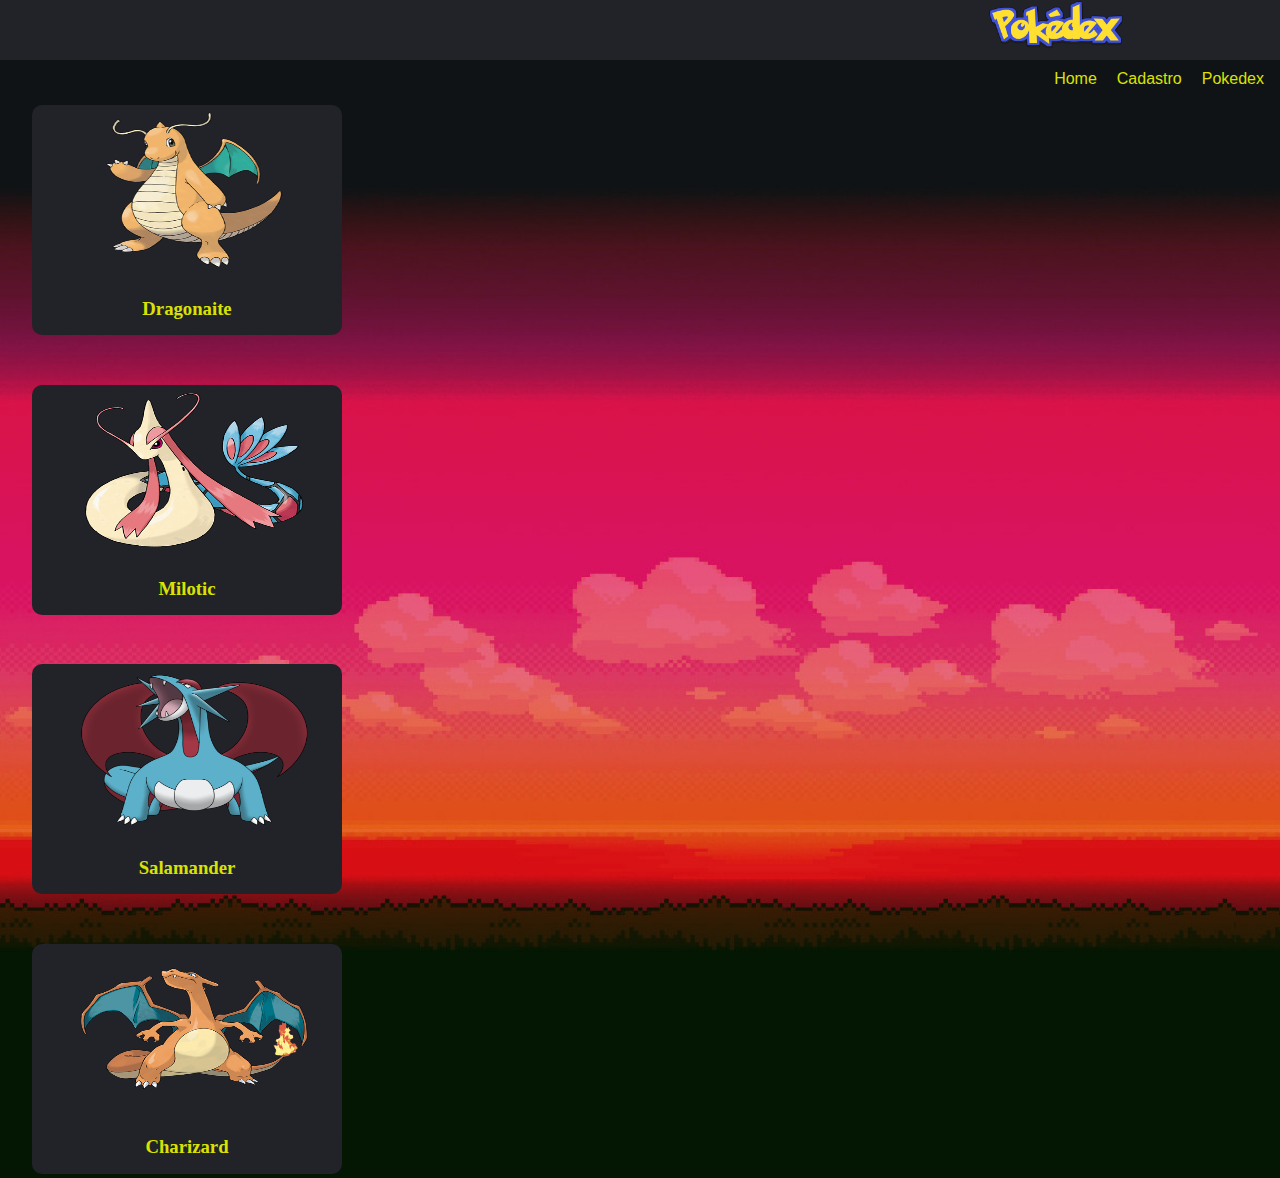
<file: hmtl/index.html>
<!DOCTYPE html>
<html lang="en">

<head>
    <meta charset="UTF-8">
    <meta http-equiv="X-UA-Compatible" content="IE=edge">
    <meta name="viewport" content="width=device-width, initial-scale=1.0">
    <title>Pokedex</title>
    <link rel="stylesheet" href="../estilos/estilohome.css">
</head>

<body>
    <div class="cabecalhos">
        <header>
            <img src="../imagens/pokedex.png" height="50" alt="">
            <nav>
                <ul>
                    <a href="#">Home</a>
                    <a href="../hmtl/cadastro.html">Cadastro</a>
                    <a href="../hmtl/dragonaite.html">Pokedex</a>



                </ul>
            </nav>

        </header>
    </div>
    <main>
        <section>
            <div class="pokemon">
                <img src="../imagens/1-dragonite.png" alt="dragonaite" width="250" height="170">
                <h3>Dragonaite</h3>
                <h3>Dragon</h3>
                <h3>Flying</h3>

            </div>
            <div class="pokemon">
                <img src="../imagens/milotic.png" alt="milotic" width="250" height="170">
                <h3>Milotic</h3>
                <h3>Water</h3>
              
            </div>
            <div class="pokemon">
                <img src="../imagens/salamander.png" alt="salamander" width="250" height="170">
                <h3>Salamander</h3>
                <h3>Dragon</h3>
                <h3>Flying</h3>
            </div>
            <div class="pokemon"> <img src="../imagens/charizard.png" alt="pikachu" width="250" height="170">
                <h3>Charizard</h3>
                <h3>Flying</h3>
                <h3>Fire</h3>
            </div>
        </section>
    </main>
</body>

</html>
</file>
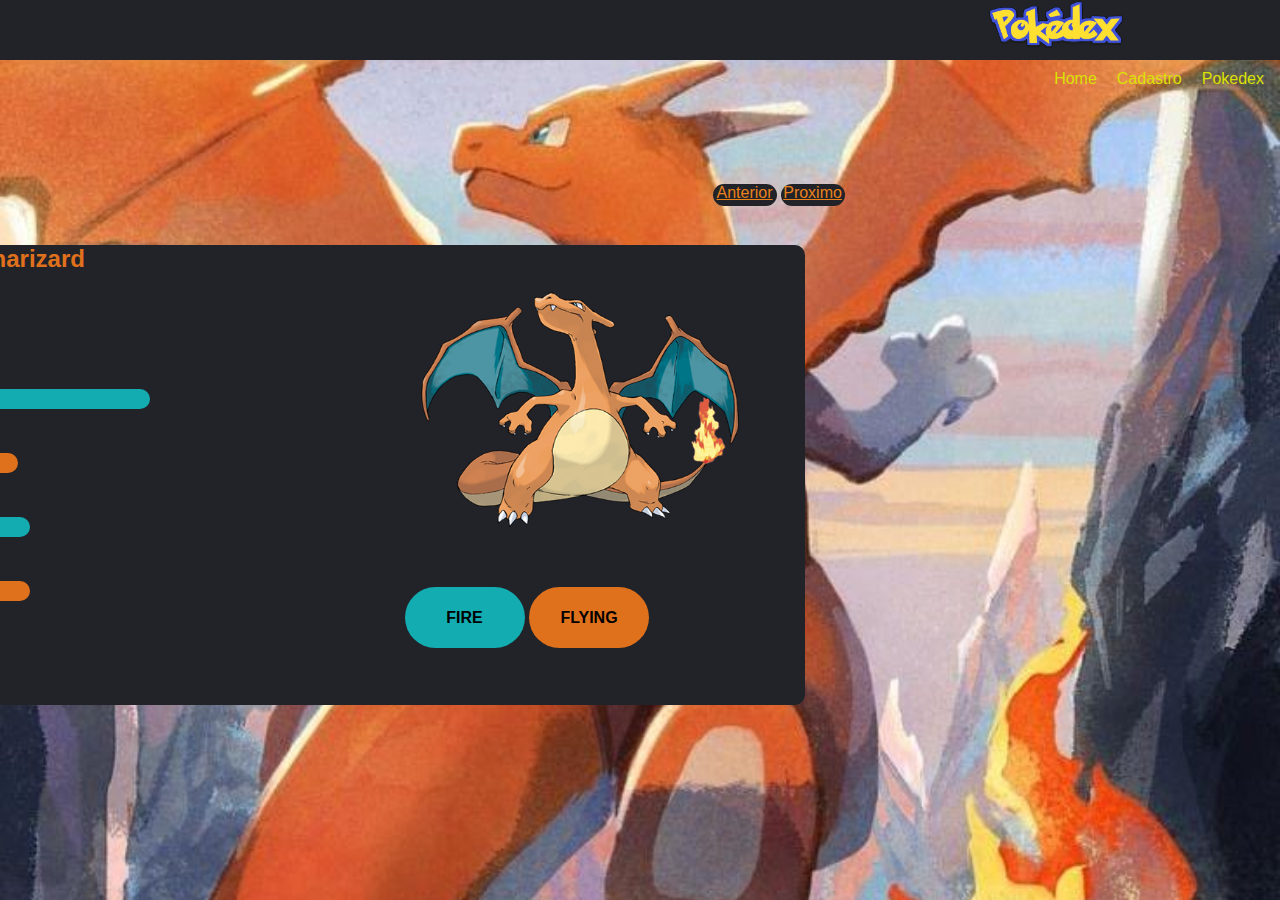
<file: hmtl/charizard.html>
<!DOCTYPE html>
<html lang="en">

<head>
    <meta charset="UTF-8">
    <meta http-equiv="X-UA-Compatible" content="IE=edge">
    <meta name="viewport" content="width=device-width, initial-scale=1.0">
    <title>Pokemon</title>
    <link rel="stylesheet" href="..//estilos/estiloCharizard.css">
</head>

<body>
    <header class="cabecalho">
        <img src="../imagens/pokedex.png" height="50" alt="">
        <nav>
            <ul>
                <a href="..//hmtl/index.html">Home</a>
                <a href="..//hmtl/cadastro.html">Cadastro</a>
                <a href="#">Pokedex</a>
            </ul>
        </nav>

    </header>
    <main>
        <section>
            <nav class="link">
                <div class="botao">
                    <a class="Proximo" href="..//hmtl/dragonaite.html">Anterior</a>
                </div>
                <div class="botao">
                    <a class="Proximo" href="..//hmtl/salamence.html">Proximo</a>
                </div>
            </nav>

            <div class="pokemon">
                <section class="card">
                    <div class=>
                        <img src="../imagens/charizard.png" alt="dragonaite" width="350" height="330">
                    </div>

                    <div class="tipo1">
                        <h4>FIRE</h4>
                    </div>
                    <div class="tipo2">
                        <h4>FLYING</h4>
                    </div>
                </section>
                <section class="status">
                    <h2>Charizard</h2>
                    <div class="estilo">
                        <div class="texto"> HP </div>
                    </div>
                    <div class="statusHp">
                        <div class="numeroHp">78 / 200</div>
                    </div>

                    <div class="estilo">
                        <div class="texto">Attack </div>
                    </div>
                    <div class="statusAttack">
                        <div class="numeroHp">84 / 200</div>
                    </div>

                    <div class="estilo">
                        <div class="texto"> Defense </div>
                    </div>
                    <div class="statusDefense">
                        <div class="numeroHp">78 / 200</div>
                    </div>

                    <div class="estilo">
                        <div class="texto"> Sp.Atk </div>
                    </div>
                    <div class="statusSpAtk">
                        <div class="numeroHp">109 / 200</div>
                    </div>

                    <div class="estilo">
                        <div class="texto"> Sp.Def </div>
                    </div>
                    <div class="statusSpDef">
                        <div class="numeroHp">85 / 200</div>
                    </div>

                    <div class="estilo">
                        <div class="texto"> Speed </div>
                    </div>
                    <div class="statusSpeed">
                        <div class="numeroHp">100 / 200</div>
                    </div>
                </section>
            </div>
        </section>
    </main>
</body>

</html>
</file>
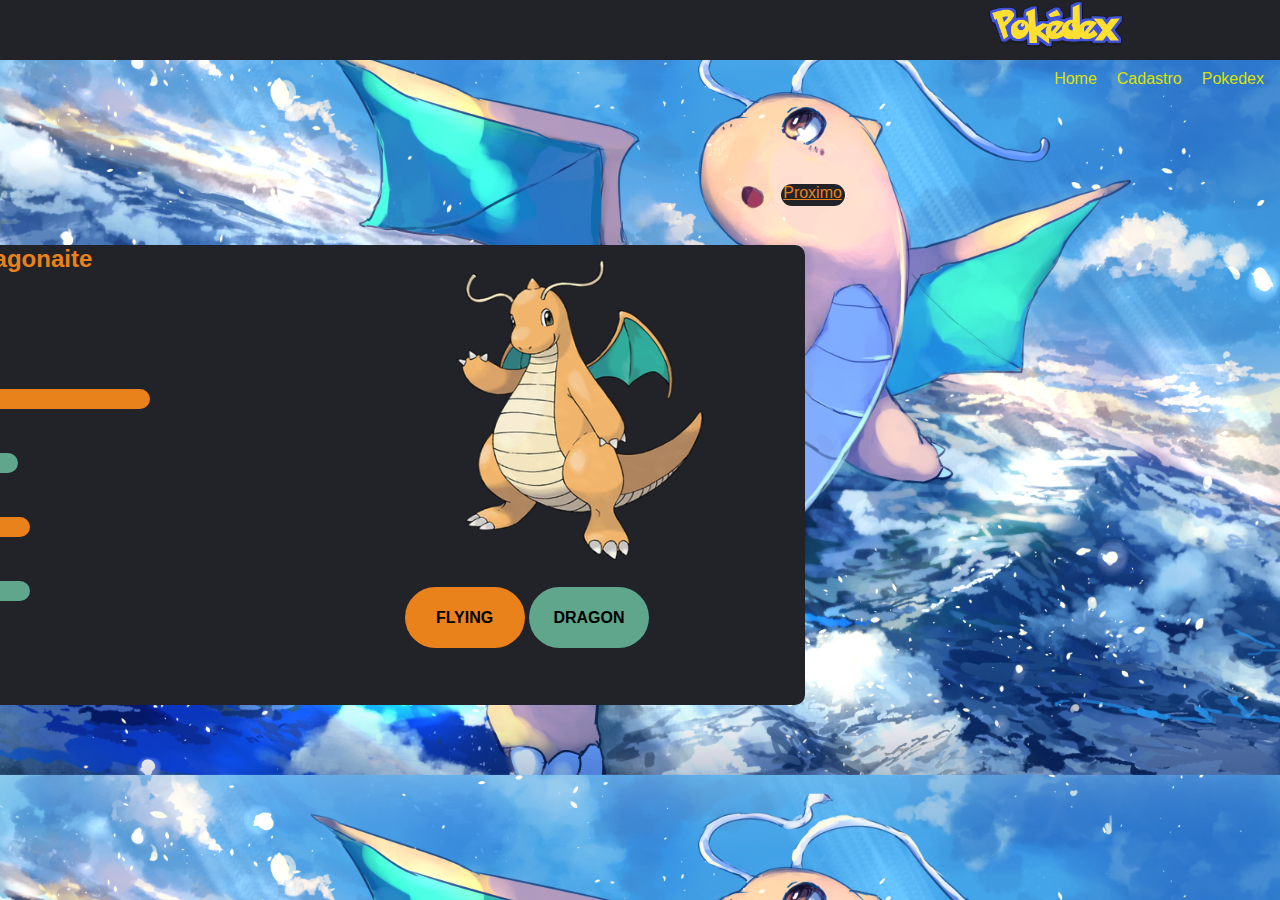
<file: hmtl/dragonaite.html>
<!DOCTYPE html>
<html lang="en">

<head>
    <meta charset="UTF-8">
    <meta http-equiv="X-UA-Compatible" content="IE=edge">
    <meta name="viewport" content="width=device-width, initial-scale=1.0">
    <title>Pokemon</title>
    <link rel="stylesheet" href="..//estilos/estiloDragonaite.css">
</head>

<body>
    <header class="cabecalho">
        <img src="../imagens/pokedex.png" height="50" alt="">
        <nav>
            <ul>
                <a href="..//hmtl/index.html">Home</a>
                <a href="..//hmtl/cadastro.html">Cadastro</a>
                <a href="#">Pokedex</a>

            </ul>
        </nav>

    </header>
    <main>
        <section>
            <nav class="link">
                <div class="botao">
                    <a class="Proximo" href="..//hmtl/charizard.html">Proximo</a>
                </div>
            </nav>

            <div class="pokemon">
                <section class="card">
                    <div>
                        <img src="..//imagens/1-dragonite.png" alt="dragonaite" width="350" height="330">
                    </div>

                    <div class="tipo1">
                        <h4>FLYING</h4>
                    </div>
                    <div class="tipo2">
                        <h4>DRAGON</h4>
                    </div>
                </section>
                <section class="status">
                    <h2>Dragonaite</h2>
                    <div class="estilo">
                        <div class="texto"> HP </div>
                    </div>
                    <div class="statusHp">
                        <div class="numeroHp">91 / 200</div>
                    </div>

                    <div class="estilo">
                        <div class="texto">Attack </div>
                    </div>
                    <div class="statusAttack">
                        <div class="numeroHp">134 / 200</div>
                    </div>

                    <div class="estilo">
                        <div class="texto"> Defense </div>
                    </div>
                    <div class="statusDefense">
                        <div class="numeroHp">95 / 200</div>
                    </div>

                    <div class="estilo">
                        <div class="texto"> Sp.Atk </div>
                    </div>
                    <div class="statusSpAtk">
                        <div class="numeroHp">100 / 200</div>
                    </div>

                    <div class="estilo">
                        <div class="texto"> Sp.Def </div>
                    </div>
                    <div class="statusSpDef">
                        <div class="numeroHp">100 / 200</div>
                    </div>

                    <div class="estilo">
                        <div class="texto"> Speed </div>
                    </div>
                    <div class="statusSpeed">
                        <div class="numeroHp">80 / 200</div>
                    </div>
                </section>
            </div>
        </section>
    </main>
</body>

</html>
</file>
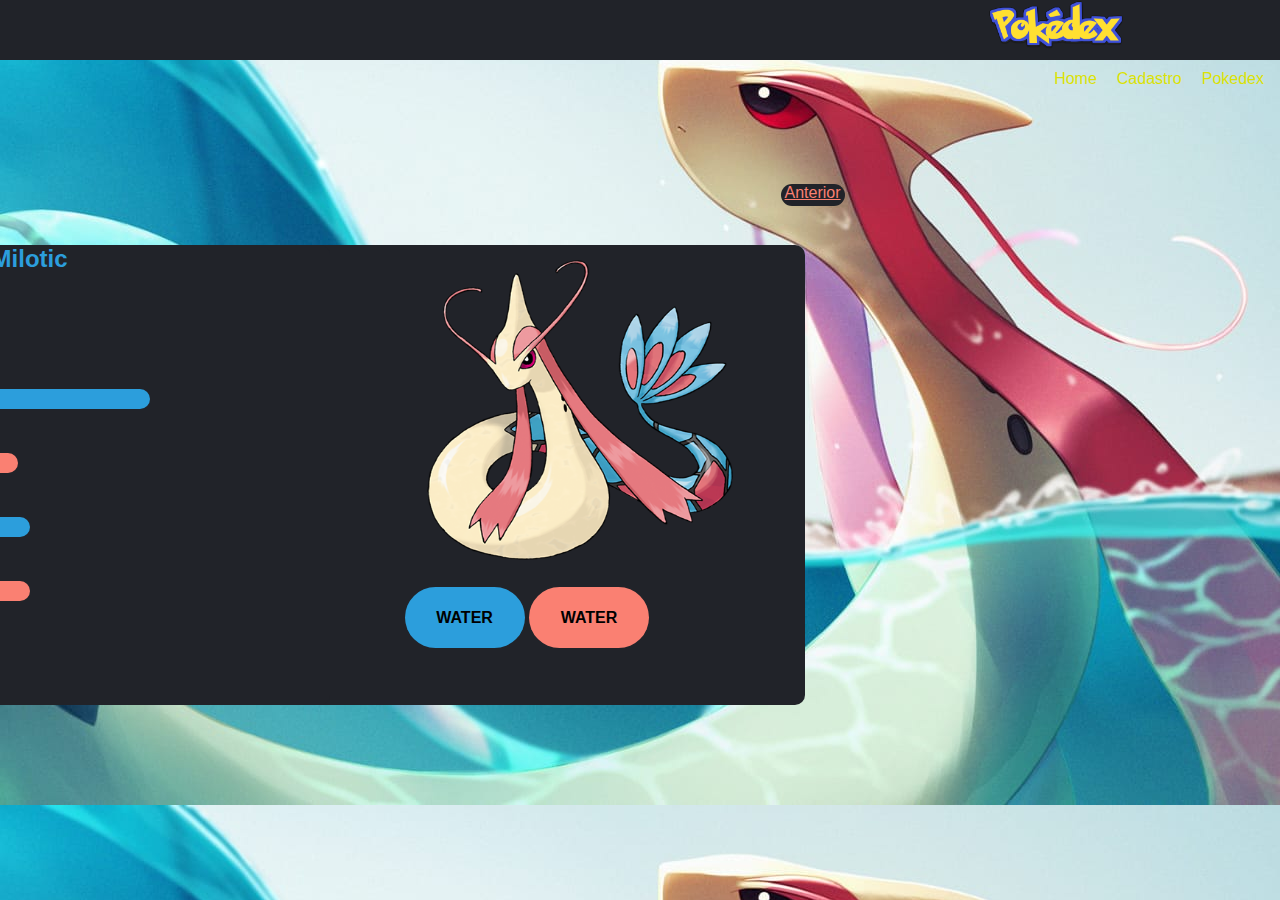
<file: hmtl/milotic.html>
<!DOCTYPE html>
<html lang="en">

<head>
    <meta charset="UTF-8">
    <meta http-equiv="X-UA-Compatible" content="IE=edge">
    <meta name="viewport" content="width=device-width, initial-scale=1.0">
    <title>Pokemon</title>
    <link rel="stylesheet" href="..//estilos/estiloMilotic.css">
</head>

<body>
    <header class="cabecalho">
        <img src="../imagens/pokedex.png" height="50" alt="">
        <nav>
            <ul>
                <a href="..//hmtl/index.html">Home</a>
                <a href="..//hmtl/cadastro.html">Cadastro</a>
                <a href="#">Pokedex</a>
            </ul>
        </nav>

    </header>
    <main>
        <section>
            <nav class="link">
                <div class="botao">
                    <a class="Proximo" href="..//hmtl/salamence.html">Anterior</a>
                </div>
            </nav>

            <div class="pokemon">
                <section class="card">
                    <div class=>
                        <img src="../imagens/milotic.png" alt="dragonaite" width="350" height="330">
                    </div>

                    <div class="tipo1">
                        <h4>WATER</h4>
                    </div>
                    <div class="tipo2">
                        <h4>WATER</h4>
                    </div>
                </section>
                <section class="status">
                    <h2>Milotic</h2>
                    <div class="estilo">
                        <div class="texto"> HP </div>
                    </div>
                    <div class="statusHp">
                        <div class="numeroHp">95 / 200</div>
                    </div>

                    <div class="estilo">
                        <div class="texto">Attack </div>
                    </div>
                    <div class="statusAttack">
                        <div class="numeroHp">60 / 200</div>
                    </div>

                    <div class="estilo">
                        <div class="texto"> Defense </div>
                    </div>
                    <div class="statusDefense">
                        <div class="numeroHp">79 / 200</div>
                    </div>

                    <div class="estilo">
                        <div class="texto"> Sp.Atk </div>
                    </div>
                    <div class="statusSpAtk">
                        <div class="numeroHp">100 / 200</div>
                    </div>

                    <div class="estilo">
                        <div class="texto"> Sp.Def </div>
                    </div>
                    <div class="statusSpDef">
                        <div class="numeroHp">125 / 200</div>
                    </div>

                    <div class="estilo">
                        <div class="texto"> Speed </div>
                    </div>
                    <div class="statusSpeed">
                        <div class="numeroHp">81 / 200</div>
                    </div>
                </section>
            </div>
        </section>
    </main>
</body>

</html>
</file>
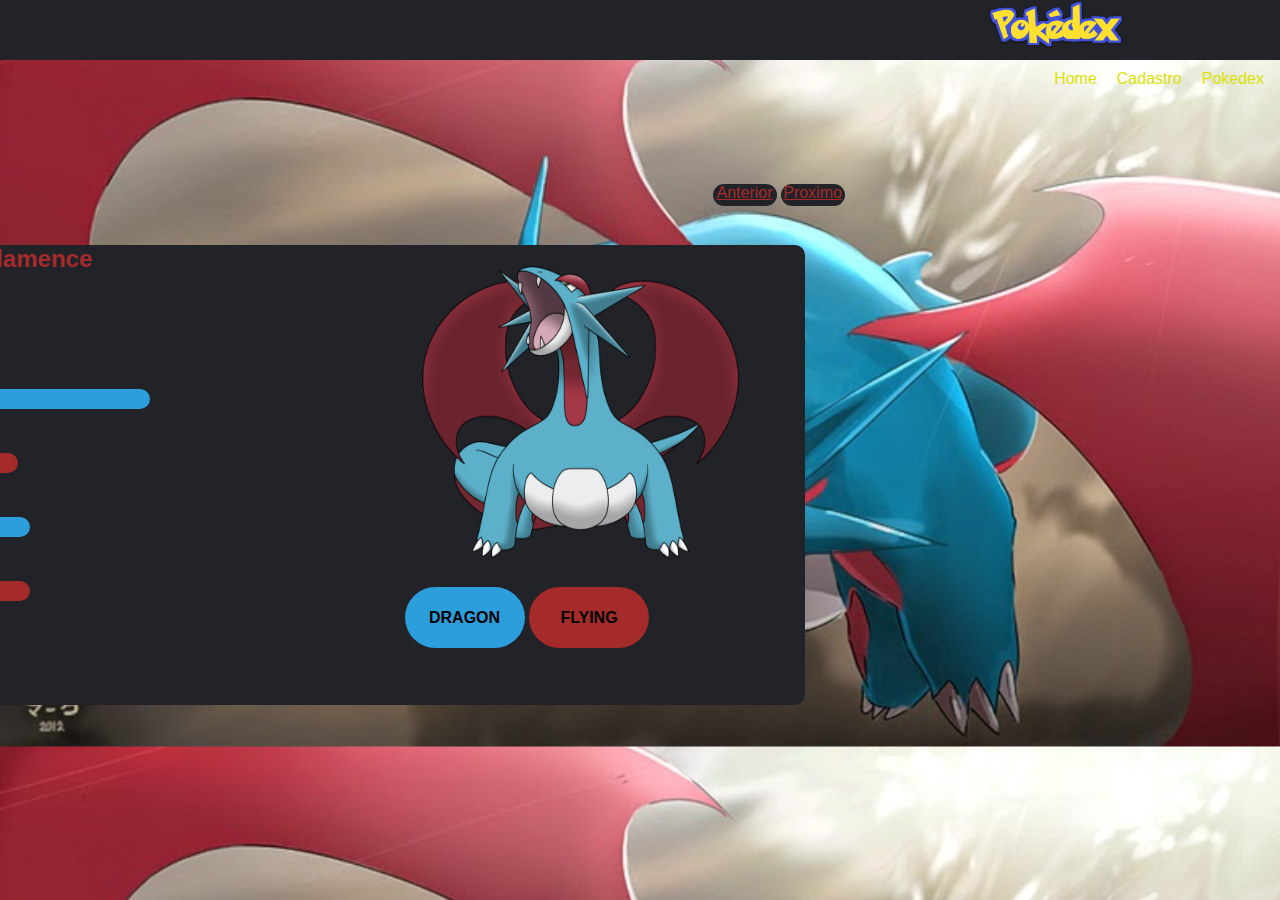
<file: hmtl/salamence.html>
<!DOCTYPE html>
<html lang="en">

<head>
    <meta charset="UTF-8">
    <meta http-equiv="X-UA-Compatible" content="IE=edge">
    <meta name="viewport" content="width=device-width, initial-scale=1.0">
    <title>Pokemon</title>
    <link rel="stylesheet" href="..//estilos/estiloSalamence.css">
</head>

<body>
    <header class="cabecalho">
        <img src="..//imagens/pokedex.png" height="50" alt="">
        <nav>
            <ul>
                <a href="..//hmtl/index.html">Home</a>
                <a href="..//hmtl/cadastro.html">Cadastro</a>
                <a href="#">Pokedex</a>


            </ul>
        </nav>

    </header>
    <main>
        <section>
            <nav class="link">
                <div class="botao">
                    <a class="Proximo" href="..//hmtl/charizard.html">Anterior</a>
                </div>
                <div class="botao">
                    <a class="Proximo" href="..//hmtl/milotic.html">Proximo</a>
                </div>
            </nav>

            <div class="pokemon">
                <section class="card">
                    <div class=>
                        <img src="../imagens/salamander.png" alt="dragonaite" width="350" height="330">
                    </div>

                    <div class="tipo1">
                        <h4>DRAGON</h4>
                    </div>
                    <div class="tipo2">
                        <h4>FLYING</h4>
                    </div>
                </section>
                <section class="status">
                    <h2>Salamence</h2>
                    <div class="estilo">
                        <div class="texto"> HP </div>
                    </div>
                    <div class="statusHp">
                        <div class="numeroHp">95 / 200</div>
                    </div>

                    <div class="estilo">
                        <div class="texto">Attack </div>
                    </div>
                    <div class="statusAttack">
                        <div class="numeroHp">135 / 200</div>
                    </div>

                    <div class="estilo">
                        <div class="texto"> Defense </div>
                    </div>
                    <div class="statusDefense">
                        <div class="numeroHp">80 / 200</div>
                    </div>

                    <div class="estilo">
                        <div class="texto"> Sp.Atk </div>
                    </div>
                    <div class="statusSpAtk">
                        <div class="numeroHp">110 / 200</div>
                    </div>

                    <div class="estilo">
                        <div class="texto"> Sp.Def </div>
                    </div>
                    <div class="statusSpDef">
                        <div class="numeroHp">80 / 200</div>
                    </div>

                    <div class="estilo">
                        <div class="texto"> Speed </div>
                    </div>
                    <div class="statusSpeed">
                        <div class="numeroHp">100 / 200</div>
                    </div>
                </section>
            </div>
        </section>
    </main>
</body>

</html>
</file>
<file: estilos/estilohome.css>
body {
    background-image: url(../imagens/foto.jpg);
    background-image: no-repeat, repeat;
    background-size: cover;
    margin: 0%;
}

h3 {
    width: 150vh center;
    text-align: center;
    color: rgb(219, 226, 3);
    background-color: #212329;
    border-radius: 2vh;
  
}

header img {
    margin-left: 52rem;
}

header nav {
    margin-left: 35rem;
    float: right;
}

header a {
    text-decoration: none;
    color: rgb(219, 226, 3);
    font-size: 1rem;
    margin-right: 1rem;
    font-family: 'Roboto', sans-serif;
}


main {
    display: flex;
    align-items: flex-start;
    justify-content: center;
}

header {
    width: 100%;
    height: 60px;
    background-color: #212329;
    display: block;
}

.cabecalhos {
    text-align: center;
}

.pokemon {
    width: 310px;
    height: 230px;
    display: inline-block;
    border-radius: 10px;
    margin-left: 2.5vw;
    margin-right: 2.5vw;
    object-fit: contain;
    margin-top: 10%;
    background-color: #212329;
    overflow: hidden ;
}

.pokemon img {
    margin-left: 12%;
}
  .pokemon:hover{
    transition-duration: 0.5s;
    background-color: #212329;
    height: 310px; 
    transition-timing-function: ease-in;
}
</file>
<file: estilos/estiloCharizard.css>
body {
  background-image: url(../imagens/27.jpg);
  background-image: no-repeat;
  background-size: cover;
  margin: 0%;
  object-fit: contain;
}

h2 {
  text-align: center;
  margin-top: 10%;
  color: rgb(224, 113, 28);
  ;
}

h4 {
  text-align: center;
}

h3 {
  text-align: center;
  color: aliceblue;
}

header img {
  margin-left: 52rem;
}

header nav {
  margin-left: 35rem;
  float: right;
}

header a {
  text-decoration: none;
  color: rgb(219, 226, 3);
  font-size: 1rem;
  margin-right: 1rem;
  font-family: 'Roboto', sans-serif;
}

main {
  display: flex;
  align-items: flex-start;
  justify-content: center;
}

header {
  width: 100%;
  height: 60px;
  background-color: #212329;
  text-align: center;
}

.pokemon {
  width: 1075px;
  height: 460px;
  display: block;
  background-color: #212329;
  border-radius: 10px;
  margin-left: 120px;
  margin-right: 40px;
  object-fit: contain;
  margin-top: 15%;
  font-family: 'Roboto', sans-serif;
}

.status {
  width: 600px;
  background-color: #212329;
  height: 460px;
  border-radius: 10px;
  margin-top: 5%;
}

.card {
  width: 400px;
  float: right;
}

.estilo {
  width: 15%;
  background-color: black;
  height: 20px;
  margin-top: 2%;
  display: block;
  font-family: 'Roboto', sans-serif;
  border-radius: 2rem;
  text-align: center;
}

.statusHp {
  width: 45%;
  background-color: rgb(224, 113, 28);
  height: 20px;
  display: block;
  margin-top: 2%;
  font-family: 'Roboto', sans-serif;
  border-radius: 10px;
}

.numeroHp {
  text-align: center;
  height: 14px;
  color: rgb(14, 8, 8);
}

.statusAttack {
  width: 70%;
  background-color: rgba(19, 178, 183, 0.962);
  height: 20px;
  display: block;
  margin-top: 2%;
  font-family: 'Roboto', sans-serif;
  border-radius: 10px;
}

.statusDefense {
  width: 48%;
  background-color: rgb(224, 113, 28);
  height: 20px;
  display: block;
  margin-top: 2%;
  font-family: 'Roboto', sans-serif;
  border-radius: 10px;

}

.statusSpAtk {
  width: 50%;
  background-color: rgba(19, 178, 183, 0.962);
  height: 20px;
  display: block;
  margin-top: 2%;
  font-family: 'Roboto', sans-serif;
  border-radius: 10px;

}

.statusSpDef {
  width: 50%;
  background-color: rgb(224, 113, 28);
  height: 20px;
  display: block;
  margin-top: 2%;
  font-family: 'Roboto', sans-serif;
  border-radius: 10px;

}

.statusSpeed {
  width: 40%;
  background-color: rgba(19, 178, 183, 0.962);
  height: 20px;
  display: block;
  margin-top: 2%;
  font-family: 'Roboto', sans-serif;
  border-radius: 10px;
}

.tipo1 {

  width: 30%;
  background-color: rgba(19, 178, 183, 0.962);
  height: 20px;
  font-family: 'Roboto', sans-serif;
  border-radius: 2rem;
  text-align: center;
  display: inline-table;
  margin-top: 2%;
}

.tipo2 {
  width: 30%;
  background-color: rgb(224, 113, 28);
  height: 20px;
  font-family: 'Roboto', sans-serif;
  border-radius: 2rem;
  text-align: center;
  display: inline-table;
}

.texto {
  color: rgb(224, 113, 28);
}

.link {
  margin-top: 10%;
  float: right;

}

.botao {
  width: 5vw;
  background-color: #212329;
  height: 2.5vh;
  font-family: 'Roboto', sans-serif;
  border-radius: 2rem;
  text-align: center;
  display: inline-table;
}

a {
  color: #ea821b;
}
</file>
<file: estilos/estiloDragonaite.css>
body {
    background-image: url(../imagens/Dragonite.full.1972317.jpg);
    background-image: no-repeat;
    background-size: cover;
    margin: 0%;
}

h2 {
    text-align: center;
    margin-top: 10%;
    color: #ea821b;
}

h4 {
    text-align: center;
}

h3 {
    text-align: center;
    color: aliceblue;
}

header img {
    margin-left: 52rem;
}

header nav {
    margin-left: 35rem;
    float: right;
}

header a {
    text-decoration: none;
    color: rgb(219, 226, 3);
    font-size: 1rem;
    margin-right: 1rem;
    font-family: 'Roboto', sans-serif;
}

main {
    display: flex;
    align-items: flex-start;
    justify-content: center;
}

header {
    width: 100%;
    height: 60px;
    background-color: #212329;
    text-align: center;
}

.pokemon {
    width: 1075px;
    height: 460px;
    display: block;
    background-color: #212329;
    border-radius: 10px;
    margin-left: 120px;
    margin-right: 40px;
    object-fit: contain;
    margin-top: 15%;
    font-family: 'Roboto', sans-serif;
}

.status {
    width: 600px;
    background-color: #212329;
    height: 460px;
    border-radius: 10px;
    margin-top: 5%;
}

.card {
    width: 400px;
    float: right;
}

.estilo {
    width: 15%;
    background-color: #212329;
    height: 20px;
    margin-top: 2%;
    display: block;
    font-family: 'Roboto', sans-serif;
    border-radius: 2rem;
    text-align: center;
}

.statusHp {
    width: 45%;
    background-color: #5fa68d;
    height: 20px;
    display: block;
    margin-top: 2%;
    font-family: 'Roboto', sans-serif;
    border-radius: 10px;
}

.numeroHp {
    text-align: center;
    height: 14px;
    color: #212329;
}

.statusAttack {
    width: 70%;
    background-color: #ea821b;
    height: 20px;
    display: block;
    margin-top: 2%;
    font-family: 'Roboto', sans-serif;
    border-radius: 10px;
}

.statusDefense {
    width: 48%;
    background-color: #5fa68d;
    height: 20px;
    display: block;
    margin-top: 2%;
    font-family: 'Roboto', sans-serif;
    border-radius: 10px;

}

.statusSpAtk {
    width: 50%;
    background-color: #ea821b;
    height: 20px;
    display: block;
    margin-top: 2%;
    font-family: 'Roboto', sans-serif;
    border-radius: 10px;

}

.statusSpDef {
    width: 50%;
    background-color: #5fa68d;
    height: 20px;
    display: block;
    margin-top: 2%;
    font-family: 'Roboto', sans-serif;
    border-radius: 10px;

}

.statusSpeed {
    width: 40%;
    background-color: #ea821b;
    height: 20px;
    display: block;
    margin-top: 2%;
    font-family: 'Roboto', sans-serif;
    border-radius: 10px;
}

.tipo1 {

    width: 30%;
    background-color: #ea821b;
    height: 20px;
    font-family: 'Roboto', sans-serif;
    border-radius: 2rem;
    text-align: center;
    display: inline-table;
    margin-top: 2%;
}

.tipo2 {
    width: 30%;
    background-color: #5fa68d;
    height: 20px;
    font-family: 'Roboto', sans-serif;
    border-radius: 2rem;
    text-align: center;
    display: inline-table;
}

.texto {
    color: #ea821b;
    ;
}

.link {
    margin-top: 10%;
    float: right;

}

.botao {
    width: 5vw;
    background-color: #212329;
    height: 2.5vh;
    font-family: 'Roboto', sans-serif;
    border-radius: 2rem;
    text-align: center;
    display: inline-table;
}

a {
    color: #ea821b;
}
</file>
<file: estilos/estiloMilotic.css>
body {
  background-image: url(..//imagens/06.jpg);
  background-image: no-repeat;
  background-size: cover;
  margin: 0%;
}

h2 {
  text-align: center;
  margin-top: 10%;
  color: rgb(44, 158, 220);
}

h4 {
  text-align: center;
}

h3 {
  text-align: center;
  color: aliceblue;
}

header img {
  margin-left: 52rem;
}

header nav {
  margin-left: 35rem;
  float: right;
}

header a {
  text-decoration: none;
  color: rgb(219, 226, 3);
  font-size: 1rem;
  margin-right: 1rem;
  font-family: 'Roboto', sans-serif;
}

main {
  display: flex;
  align-items: flex-start;
  justify-content: center;
}

header {
  width: 100%;
  height: 60px;
  background-color: #212329;
  text-align: center;
}

.pokemon {
  width: 1075px;
  height: 460px;
  display: block;
  background-color: #212329;
  border-radius: 10px;
  margin-left: 120px;
  margin-right: 40px;
  object-fit: contain;
  margin-top: 15%;
  font-family: 'Roboto', sans-serif;

}

.status {
  width: 600px;
  background-color: #212329;
  height: 460px;
  border-radius: 10px;
  margin-top: 5%;
}

.card {
  width: 400px;
  float: right;
}

.estilo {
  width: 15%;
  background-color: #212329;
  height: 20px;
  margin-top: 2%;
  display: block;
  font-family: 'Roboto', sans-serif;
  border-radius: 2rem;
  text-align: center;
}

.statusHp {
  width: 45%;
  background-color: salmon;
  ;
  height: 20px;
  display: block;
  margin-top: 2%;
  font-family: 'Roboto', sans-serif;
  border-radius: 10px;
}

.numeroHp {
  text-align: center;
  height: 14px;
  color: #212329;
}

.statusAttack {
  width: 70%;
  background-color: rgb(44, 158, 220);
  height: 20px;
  display: block;
  margin-top: 2%;
  font-family: 'Roboto', sans-serif;
  border-radius: 10px;
}

.statusDefense {
  width: 48%;
  background-color: salmon;
  height: 20px;
  display: block;
  margin-top: 2%;
  font-family: 'Roboto', sans-serif;
  border-radius: 10px;

}

.statusSpAtk {
  width: 50%;
  background-color: rgb(44, 158, 220);
  height: 20px;
  display: block;
  margin-top: 2%;
  font-family: 'Roboto', sans-serif;
  border-radius: 10px;

}

.statusSpDef {
  width: 50%;
  background-color: salmon;
  height: 20px;
  display: block;
  margin-top: 2%;
  font-family: 'Roboto', sans-serif;
  border-radius: 10px;

}

.statusSpeed {
  width: 40%;
  background-color: rgb(44, 158, 220);
  height: 20px;
  display: block;
  margin-top: 2%;
  font-family: 'Roboto', sans-serif;
  border-radius: 10px;
}

.tipo1 {

  width: 30%;
  background-color: rgb(44, 158, 220);
  height: 20px;
  font-family: 'Roboto', sans-serif;
  border-radius: 2rem;
  text-align: center;
  display: inline-table;
  margin-top: 2%;
}

.tipo2 {
  width: 30%;
  background-color: salmon;
  height: 20px;
  font-family: 'Roboto', sans-serif;
  border-radius: 2rem;
  text-align: center;
  display: inline-table;
}

.texto {
  color: salmon;
}

.link {
  margin-top: 10%;
  float: right;

}

.botao {
  width: 5vw;
  background-color: #212329;
  height: 2.5vh;
  font-family: 'Roboto', sans-serif;
  border-radius: 2rem;
  text-align: center;
  display: inline-table;
}

a {
  color: salmon;
}
</file>
<file: estilos/estiloSalamence.css>
body {
  background-image: url(../imagens/25.jpg);
  background-image: no-repeat;
  background-size: cover;
  margin: 0%;
}

h2 {
  text-align: center;
  margin-top: 10%;
  color: brown;
  ;
}

h4 {
  text-align: center;
}

h3 {
  text-align: center;
  color: aliceblue;
}

header img {
  margin-left: 52rem;
}

header nav {
  margin-left: 35rem;
  float: right;
}

header a {
  text-decoration: none;
  color: rgb(219, 226, 3);
  font-size: 1rem;
  margin-right: 1rem;
  font-family: 'Roboto', sans-serif;
}

main {
  display: flex;
  align-items: flex-start;
  justify-content: center;
}

header {
  width: 100%;
  height: 60px;
  background-color: #212329;
  text-align: center;
}

.pokemon {
  width: 1075px;
  height: 460px;
  display: block;
  background-color: #212329;
  border-radius: 10px;
  margin-left: 120px;
  margin-right: 40px;
  object-fit: contain;
  margin-top: 15%;
  font-family: 'Roboto', sans-serif;

}

.status {
  width: 600px;
  background-color: #212329;
  height: 460px;
  border-radius: 10px;
  margin-top: 5%;
}

.card {
  width: 400px;
  float: right;
}

.estilo {
  width: 15%;
  background-color: #212329;
  height: 20px;
  margin-top: 2%;
  display: block;
  font-family: 'Roboto', sans-serif;
  border-radius: 2rem;
  text-align: center;
}

.statusHp {
  width: 45%;
  background-color: brown;
  height: 20px;
  display: block;
  margin-top: 2%;
  font-family: 'Roboto', sans-serif;
  border-radius: 10px;
}

.numeroHp {
  text-align: center;
  height: 14px;
  color: #212329;
}

.statusAttack {
  width: 70%;
  background-color: rgb(44, 158, 220);
  height: 20px;
  display: block;
  margin-top: 2%;
  font-family: 'Roboto', sans-serif;
  border-radius: 10px;
}

.statusDefense {
  width: 48%;
  background-color: brown;
  height: 20px;
  display: block;
  margin-top: 2%;
  font-family: 'Roboto', sans-serif;
  border-radius: 10px;

}

.statusSpAtk {
  width: 50%;
  background-color: rgb(44, 158, 220);
  height: 20px;
  display: block;
  margin-top: 2%;
  font-family: 'Roboto', sans-serif;
  border-radius: 10px;

}

.statusSpDef {
  width: 50%;
  background-color: brown;
  height: 20px;
  display: block;
  margin-top: 2%;
  font-family: 'Roboto', sans-serif;
  border-radius: 10px;

}

.statusSpeed {
  width: 40%;
  background-color: rgb(44, 158, 220);
  height: 20px;
  display: block;
  margin-top: 2%;
  font-family: 'Roboto', sans-serif;
  border-radius: 10px;
}

.tipo1 {

  width: 30%;
  background-color: rgb(44, 158, 220);
  height: 20px;
  font-family: 'Roboto', sans-serif;
  border-radius: 2rem;
  text-align: center;
  display: inline-table;
  margin-top: 2%;
}

.tipo2 {
  width: 30%;
  background-color: brown;
  height: 20px;
  font-family: 'Roboto', sans-serif;
  border-radius: 2rem;
  text-align: center;
  display: inline-table;
}

.texto {
  color: brown;
}

.link {
  margin-top: 10%;
  float: right;

}

.botao {
  width: 5vw;
  background-color: #212329;
  height: 2.5vh;
  font-family: 'Roboto', sans-serif;
  border-radius: 2rem;
  text-align: center;
  display: inline-table;
}

a {
  color: brown;
}
</file>
